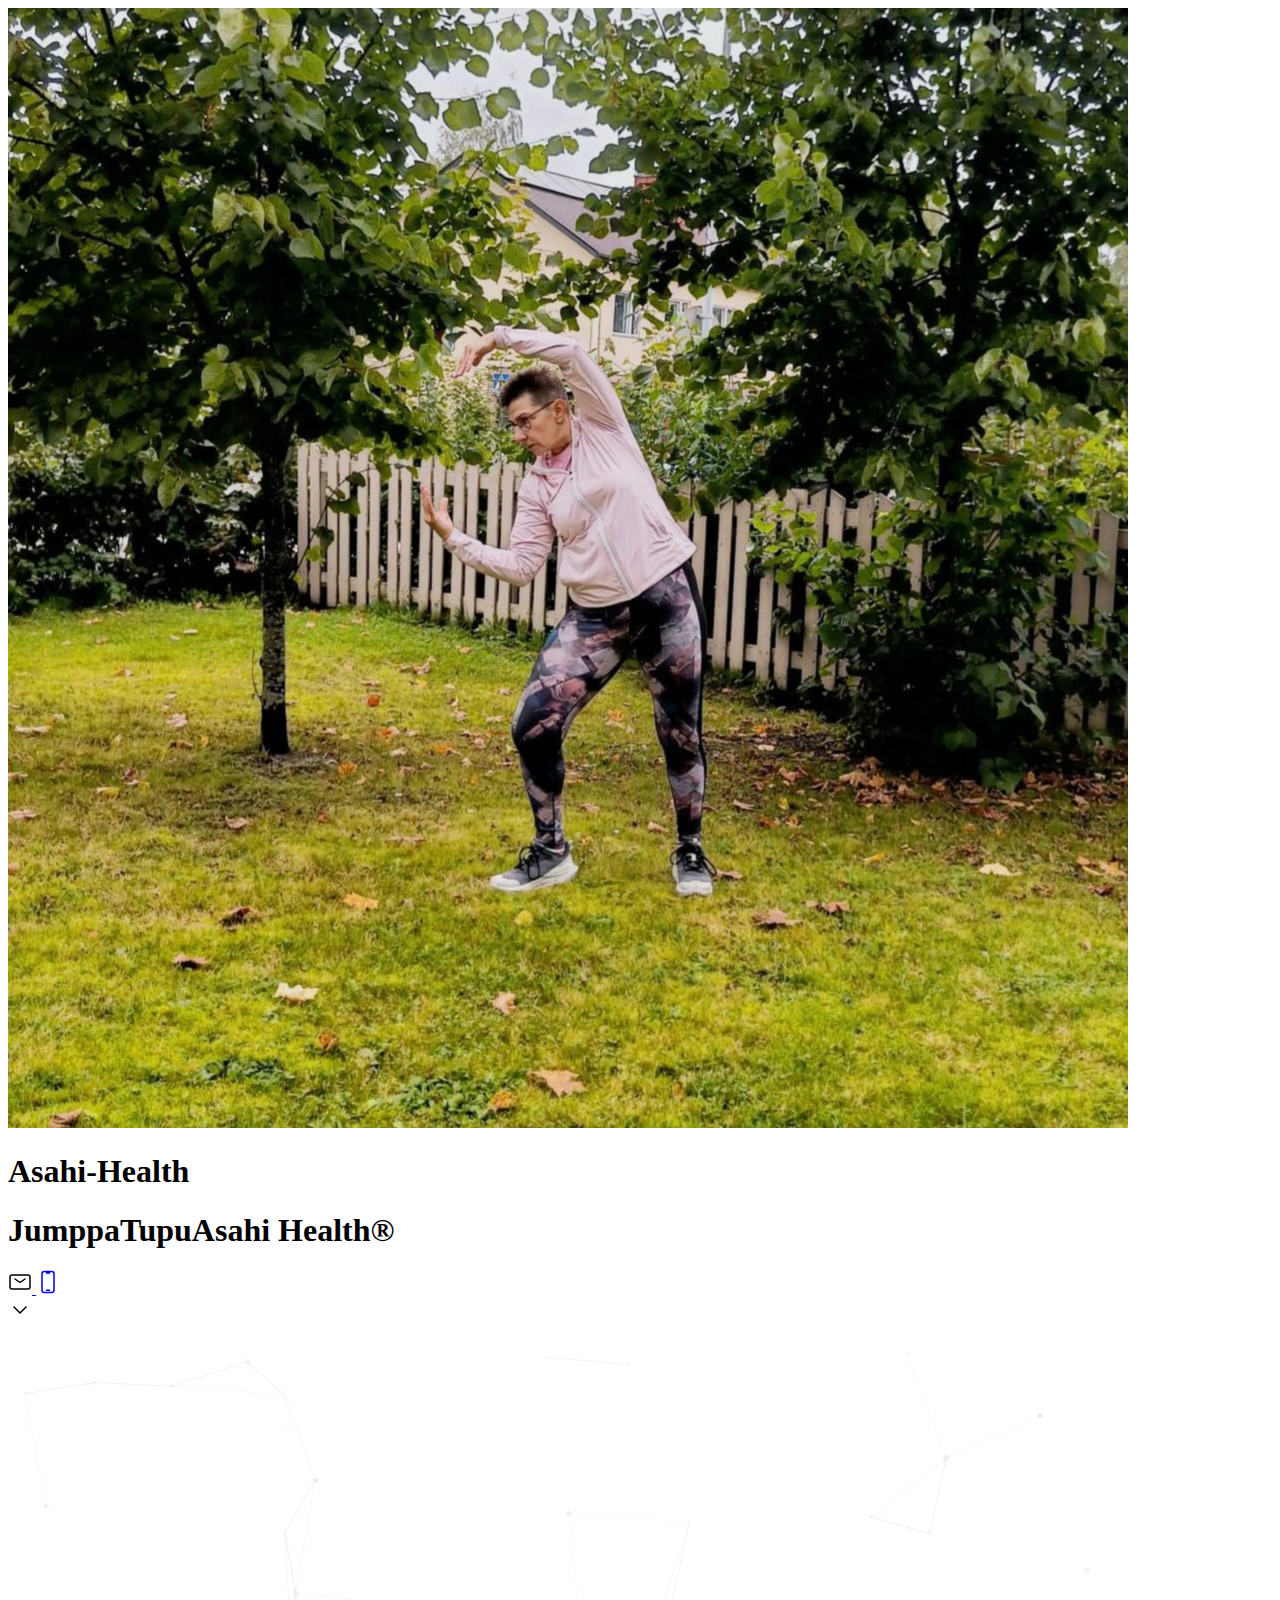
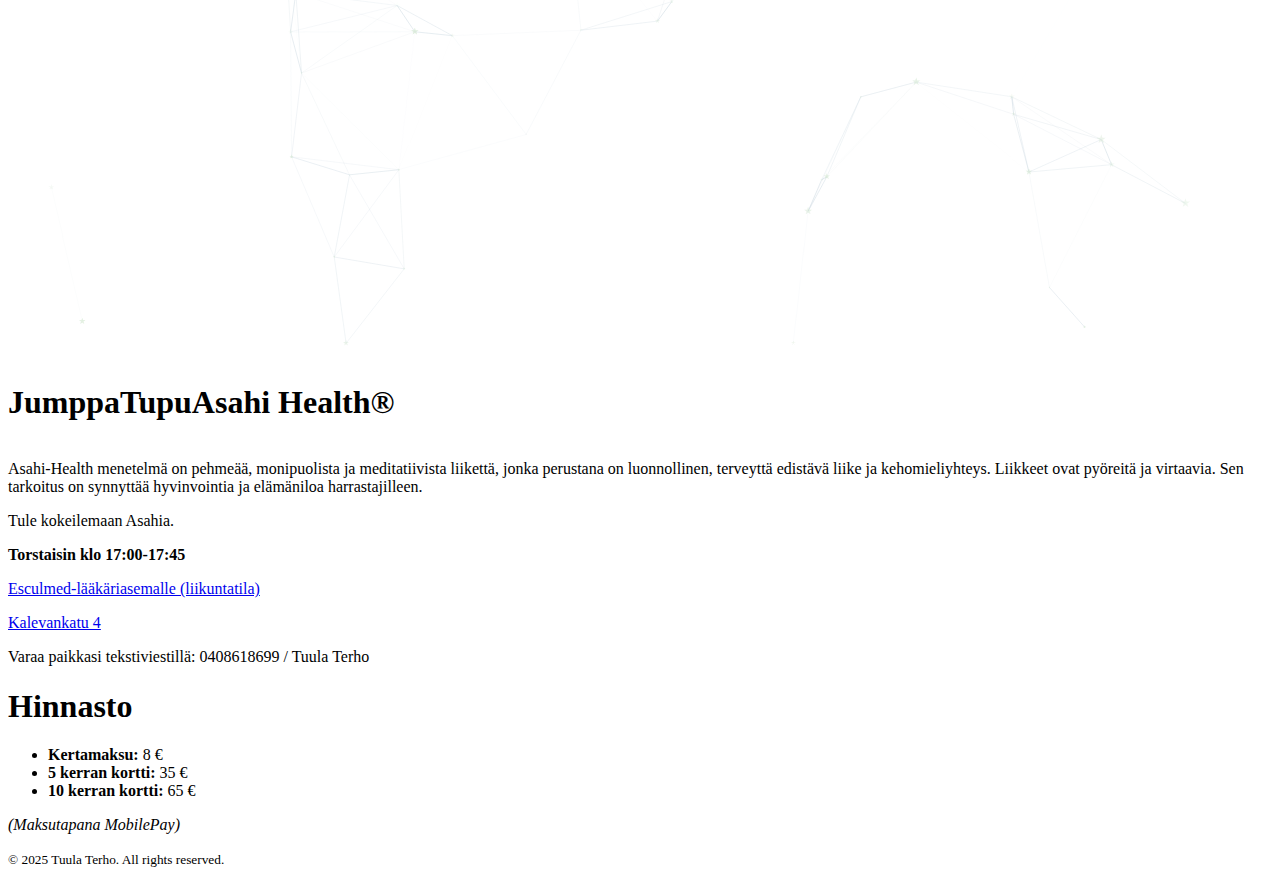
<file: index.html>
<!DOCTYPE html>
<html lang="en">

<head>
  <meta charset="UTF-8">
  <meta name="viewport" content="width=device-width, initial-scale=1.0">

  <title>
    
    Asahi-Health
    
  </title>

  <link rel="stylesheet" href="https://www.jumppatupu.fi/assets/css/bootstrap.min.css">
  <link rel="stylesheet" href="https://www.jumppatupu.fi/assets/css/open-color.min.css">
  <link rel="stylesheet" href="https://www.jumppatupu.fi/assets/css/syntax.css">
  <link rel="stylesheet" href="https://www.jumppatupu.fi/assets/css/styles.min.css">
  <link rel="apple-touch-icon" sizes="180x180" href="https://www.jumppatupu.fi/assets/apple-touch-icon.png">
  <link rel="icon" type="image/png" sizes="32x32" href="https://www.jumppatupu.fi/assets/favicon-32x32.png">
  <link rel="icon" type="image/png" sizes="16x16" href="https://www.jumppatupu.fi/assets/favicon-16x16.png">
  <link rel="manifest" href="https://www.jumppatupu.fi/assets/site.webmanifest">
  <link rel="alternate" type="application/atom+xml" title="Asahi-Health" href="https://www.jumppatupu.fi/atom.xml">

  <!-- Begin Jekyll SEO tag v2.8.0 -->
<meta name="generator" content="Jekyll v3.10.0" />
<meta property="og:title" content="Home" />
<meta name="author" content="Tuula Terho" />
<meta property="og:locale" content="en_US" />
<meta name="description" content="JumppaTupuAsahi Health®" />
<meta property="og:description" content="JumppaTupuAsahi Health®" />
<link rel="canonical" href="https://www.jumppatupu.fi/" />
<meta property="og:url" content="https://www.jumppatupu.fi/" />
<meta property="og:site_name" content="Asahi-Health" />
<meta property="og:type" content="website" />
<meta name="twitter:card" content="summary" />
<meta property="twitter:title" content="Home" />
<script type="application/ld+json">
{"@context":"https://schema.org","@type":"WebSite","author":{"@type":"Person","name":"Tuula Terho"},"description":"JumppaTupuAsahi Health®","headline":"Home","name":"Asahi-Health","url":"https://www.jumppatupu.fi/"}</script>
<!-- End Jekyll SEO tag -->

</head>


<body>

  <div id="particles-js" class="fullscreen">
  <div class="jumbotron text-center">
    
    <img class="particles-photo" src="assets/files/jumppatupu.JPG" />
    
    <h1 class="particles-title">Asahi-Health</h1>
    <h1 class="particles-subtitle">JumppaTupuAsahi Health®</h1>
    <div class="nowrap">
      
      
      
      
      
      
      
      
      
      
      
      <a class="particles-icon" href="mailto:tupuankka50@gmail.com"><svg width="24px" height="24px" stroke-width="1.5" viewBox="0 0 24 24" fill="none" xmlns="http://www.w3.org/2000/svg" color="#000000"><path d="M7 9l5 3.5L17 9" stroke="#000000" stroke-width="1.5" stroke-linecap="round" stroke-linejoin="round"></path><path d="M2 17V7a2 2 0 012-2h16a2 2 0 012 2v10a2 2 0 01-2 2H4a2 2 0 01-2-2z" stroke="#000000" stroke-width="1.5"></path></svg>
</a>
      
      
      <a class="particles-icon" href="tel:+358408618699">
    <svg width="24px" height="24px" xmlns="http://www.w3.org/2000/svg" fill="none" viewBox="0 0 24 24" stroke-width="1.5" stroke="currentColor" class="size-6">
        <path stroke-linecap="round" stroke-linejoin="round" d="M10.5 1.5H8.25A2.25 2.25 0 0 0 6 3.75v16.5a2.25 2.25 0 0 0 2.25 2.25h7.5A2.25 2.25 0 0 0 18 20.25V3.75a2.25 2.25 0 0 0-2.25-2.25H13.5m-3 0V3h3V1.5m-3 0h3m-3 18.75h3" />
    </svg>
</a>
    </div>
  </div>
  <div class="particles-scroll">
    <a class="particles-icon" href="#scroll"><svg width="24px" height="24px" stroke-width="1.5" viewBox="0 0 24 24" fill="none" xmlns="http://www.w3.org/2000/svg" color="#000000"><path d="M6 9l6 6 6-6" stroke="#000000" stroke-width="1.5" stroke-linecap="round" stroke-linejoin="round"></path></svg>
</a>
  </div>
</div>

  

  <div class="container">
    <div class="row justify-content-center">
      <div class="col col-sm-10 col-md-8 col-lg-6">
        <article id="home">
  <div id="scroll" class="toggle-bar">
  <a id="theme-toggle" class="toggle-icon" onclick="modeSwitcher()"></a>
</div>

  <main>
    <h1 id="jumppatupuasahi-health">JumppaTupuAsahi Health®</h1>

<p><br />
Asahi-Health menetelmä on pehmeää, monipuolista ja meditatiivista liikettä, jonka perustana on luonnollinen, terveyttä edistävä liike ja kehomieliyhteys. Liikkeet ovat pyöreitä ja virtaavia. Sen tarkoitus on synnyttää hyvinvointia ja elämäniloa harrastajilleen.</p>

<p>Tule kokeilemaan Asahia.</p>

<p><strong>Torstaisin klo 17:00-17:45</strong></p>

<p><a href="https://esculmed.fi/">Esculmed-lääkäriasemalle (liikuntatila)</a></p>

<p><a href="https://maps.google.com/?q=Kalevankatu+4,+40100+Jyv%C3%A4skyl%C3%A4">Kalevankatu 4</a></p>

<p>Varaa paikkasi tekstiviestillä: 0408618699 / Tuula Terho</p>

<h1 id="hinnasto">Hinnasto</h1>
<ul>
  <li><strong>Kertamaksu:</strong> 8 €</li>
  <li><strong>5 kerran kortti:</strong> 35 €</li>
  <li><strong>10 kerran kortti:</strong> 65 €</li>
</ul>

<p><em>(Maksutapana MobilePay)</em></p>

<div class="archive">
  
</div>


  </main>
  <footer>
  <small>&copy; <time datetime="2025-10-06T17:10:07+00:00">2025</time>
    Tuula Terho. All rights reserved.</small>
</footer>

</article>

      </div>
    </div>
  </div>
  <script src="https://www.jumppatupu.fi/assets/js/bootstrap.min.js"></script>
  
  <script src="https://www.jumppatupu.fi/assets/js/darkmode.js"></script>
  
  
  <script src="assets/js/particles.min.js"></script>
  <script src="assets/js/main.js"></script>
  
</body>

</html>
</file>
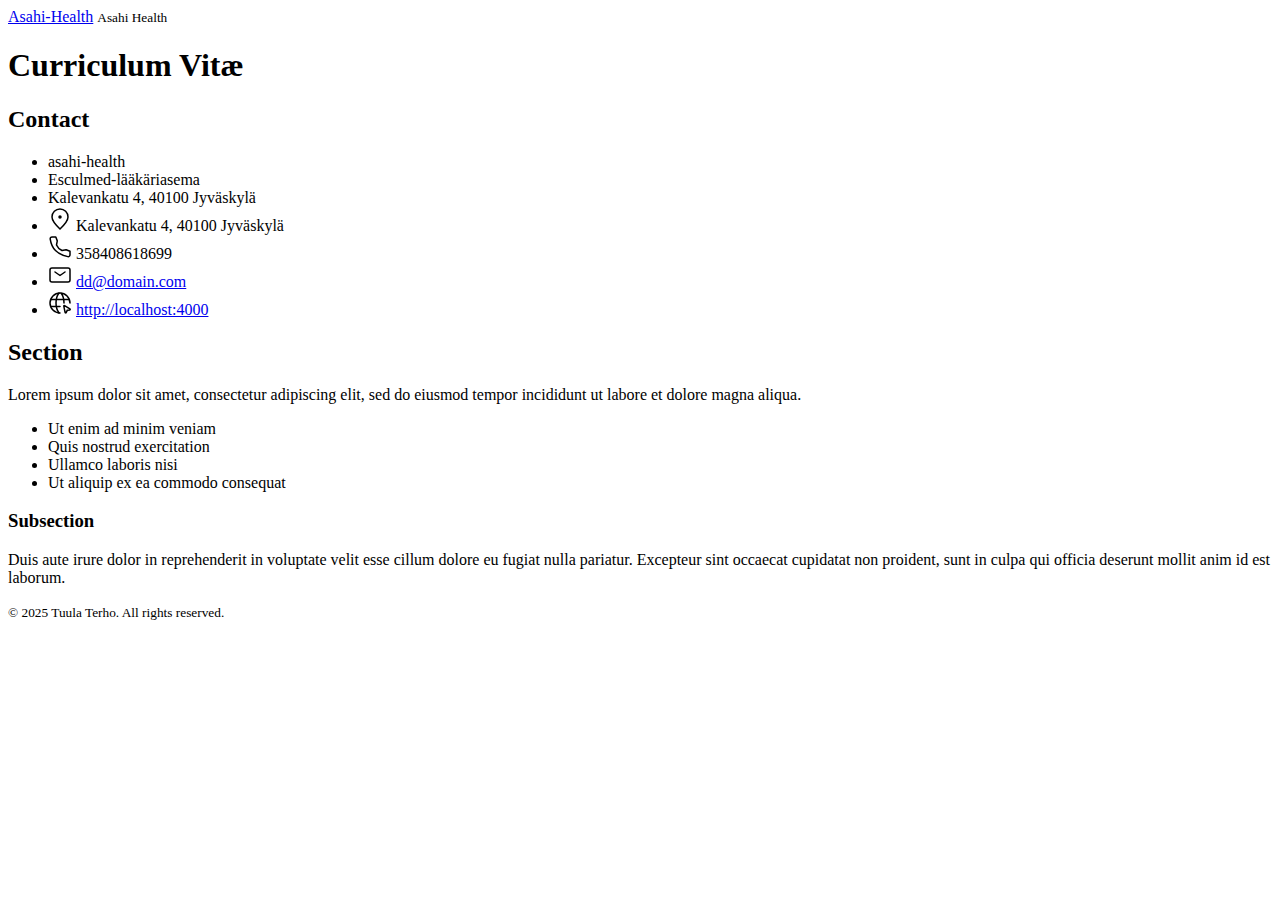
<file: cv/index.html>
<!DOCTYPE html>
<html lang="en">

<head>
  <meta charset="UTF-8">
  <meta name="viewport" content="width=device-width, initial-scale=1.0">

  <title>
    
    Asahi-Health &middot; CV
    
  </title>

  <link rel="stylesheet" href="http://localhost:4000/assets/css/bootstrap.min.css">
  <link rel="stylesheet" href="http://localhost:4000/assets/css/open-color.min.css">
  <link rel="stylesheet" href="http://localhost:4000/assets/css/syntax.css">
  <link rel="stylesheet" href="http://localhost:4000/assets/css/styles.min.css">
  <link rel="apple-touch-icon" sizes="180x180" href="http://localhost:4000/assets/apple-touch-icon.png">
  <link rel="icon" type="image/png" sizes="32x32" href="http://localhost:4000/assets/favicon-32x32.png">
  <link rel="icon" type="image/png" sizes="16x16" href="http://localhost:4000/assets/favicon-16x16.png">
  <link rel="manifest" href="http://localhost:4000/assets/site.webmanifest">
  <link rel="alternate" type="application/atom+xml" title="Asahi-Health" href="http://localhost:4000/atom.xml">

  <!-- Begin Jekyll SEO tag v2.8.0 -->
<meta name="generator" content="Jekyll v3.10.0" />
<meta property="og:title" content="CV" />
<meta name="author" content="Tuula Terho" />
<meta property="og:locale" content="en_US" />
<meta name="description" content="JumppaTupuAsahi Health®" />
<meta property="og:description" content="JumppaTupuAsahi Health®" />
<link rel="canonical" href="http://localhost:4000/cv/" />
<meta property="og:url" content="http://localhost:4000/cv/" />
<meta property="og:site_name" content="Asahi-Health" />
<meta property="og:type" content="website" />
<meta name="twitter:card" content="summary" />
<meta property="twitter:title" content="CV" />
<script type="application/ld+json">
{"@context":"https://schema.org","@type":"WebPage","author":{"@type":"Person","name":"Tuula Terho"},"description":"JumppaTupuAsahi Health®","headline":"CV","url":"http://localhost:4000/cv/"}</script>
<!-- End Jekyll SEO tag -->

</head>


<body>

  
  

  <div class="container">
    <div class="row justify-content-center">
      <div class="col col-sm-10 col-md-8 col-lg-6">
        <article id="cv">
  <header>
  <div>
    <a class="site-title" href="http://localhost:4000">Asahi-Health</a>
    <small>
      
      Asahi Health
      
    </small>
  </div>
  <a id="theme-toggle" class="toggle-icon" onclick="modeSwitcher()"></a>
</header>

  <main>
    <h1 id="curriculum-vitæ">Curriculum Vitæ</h1>

<div class="contact">
  <h2>Contact</h2>
  <ul>
    
    
    <li>asahi-health</li>
    
    <li>Esculmed-lääkäriasema</li>
    
    <li>Kalevankatu 4, 40100 Jyväskylä</li>
    
    
    
    <li><span class="li-icon"><svg width="24px" height="24px" stroke-width="1.5" viewBox="0 0 24 24" fill="none" xmlns="http://www.w3.org/2000/svg" color="#000000"><path d="M20 10c0 4.418-8 12-8 12s-8-7.582-8-12a8 8 0 1116 0z" stroke="#000000" stroke-width="1.5"></path><path d="M12 11a1 1 0 100-2 1 1 0 000 2z" fill="#000000" stroke="#000000" stroke-width="1.5" stroke-linecap="round" stroke-linejoin="round"></path></svg>
</span><span>Kalevankatu 4, 40100 Jyväskylä</span></li>
    
    
    <li><span class="li-icon"><svg width="24px" height="24px" stroke-width="1.5" viewBox="0 0 24 24" fill="none" xmlns="http://www.w3.org/2000/svg" color="#000000"><path d="M18.118 14.702L14 15.5c-2.782-1.396-4.5-3-5.5-5.5l.77-4.13L7.815 2H4.064c-1.128 0-2.016.932-1.847 2.047.42 2.783 1.66 7.83 5.283 11.453 3.805 3.805 9.286 5.456 12.302 6.113 1.165.253 2.198-.655 2.198-1.848v-3.584l-3.882-1.479z" stroke="#000000" stroke-width="1.5" stroke-linecap="round" stroke-linejoin="round"></path></svg>
</span><span>358408618699</span></li>
    
    
    <li><span class="li-icon"><svg width="24px" height="24px" stroke-width="1.5" viewBox="0 0 24 24" fill="none" xmlns="http://www.w3.org/2000/svg" color="#000000"><path d="M7 9l5 3.5L17 9" stroke="#000000" stroke-width="1.5" stroke-linecap="round" stroke-linejoin="round"></path><path d="M2 17V7a2 2 0 012-2h16a2 2 0 012 2v10a2 2 0 01-2 2H4a2 2 0 01-2-2z" stroke="#000000" stroke-width="1.5"></path></svg>
</span><a href="mailto:dd@domain.com">dd@domain.com</a></li>
    
    <li><span class="li-icon"><svg width="24px" height="24px" stroke-width="1.5" viewBox="0 0 24 24" fill="none" xmlns="http://www.w3.org/2000/svg" color="#000000"><path d="M22 12c0-5.523-4.477-10-10-10S2 6.477 2 12s4.477 10 10 10M13 2.05S16 6 16 12" stroke="#000000" stroke-width="1.5" stroke-linecap="round" stroke-linejoin="round"></path><path d="M11 21.95S8 18 8 12c0-6 3-9.95 3-9.95M2.63 15.5H12M2.63 8.5h18.74" stroke="#000000" stroke-width="1.5" stroke-linecap="round" stroke-linejoin="round"></path><path clip-rule="evenodd" d="M21.879 17.917c.494.304.463 1.043-.045 1.101l-2.567.291-1.151 2.312c-.228.459-.933.234-1.05-.334l-1.255-6.116c-.099-.48.333-.782.75-.525l5.318 3.271z" stroke="#000000" stroke-width="1.5"></path></svg>
</span><a href="http://localhost:4000">http://localhost:4000</a></li>
  </ul>
</div>

<h2 id="section">Section</h2>

<p>Lorem ipsum dolor sit amet, consectetur adipiscing elit, sed do eiusmod tempor incididunt ut labore et dolore magna aliqua.</p>

<ul>
  <li>Ut enim ad minim veniam</li>
  <li>Quis nostrud exercitation</li>
  <li>Ullamco laboris nisi</li>
  <li>Ut aliquip ex ea commodo consequat</li>
</ul>

<h3 id="subsection">Subsection</h3>

<p>Duis aute irure dolor in reprehenderit in voluptate velit esse cillum dolore eu fugiat nulla pariatur. Excepteur sint occaecat cupidatat non proident, sunt in culpa qui officia deserunt mollit anim id est laborum.</p>

  </main>
  <footer>
  <small>&copy; <time datetime="2025-10-02T19:09:54+00:00">2025</time>
    Tuula Terho. All rights reserved.</small>
</footer>

</article>

      </div>
    </div>
  </div>
  <script src="http://localhost:4000/assets/js/bootstrap.min.js"></script>
  
  <script src="http://localhost:4000/assets/js/darkmode.js"></script>
  
  
</body>

</html>
</file>
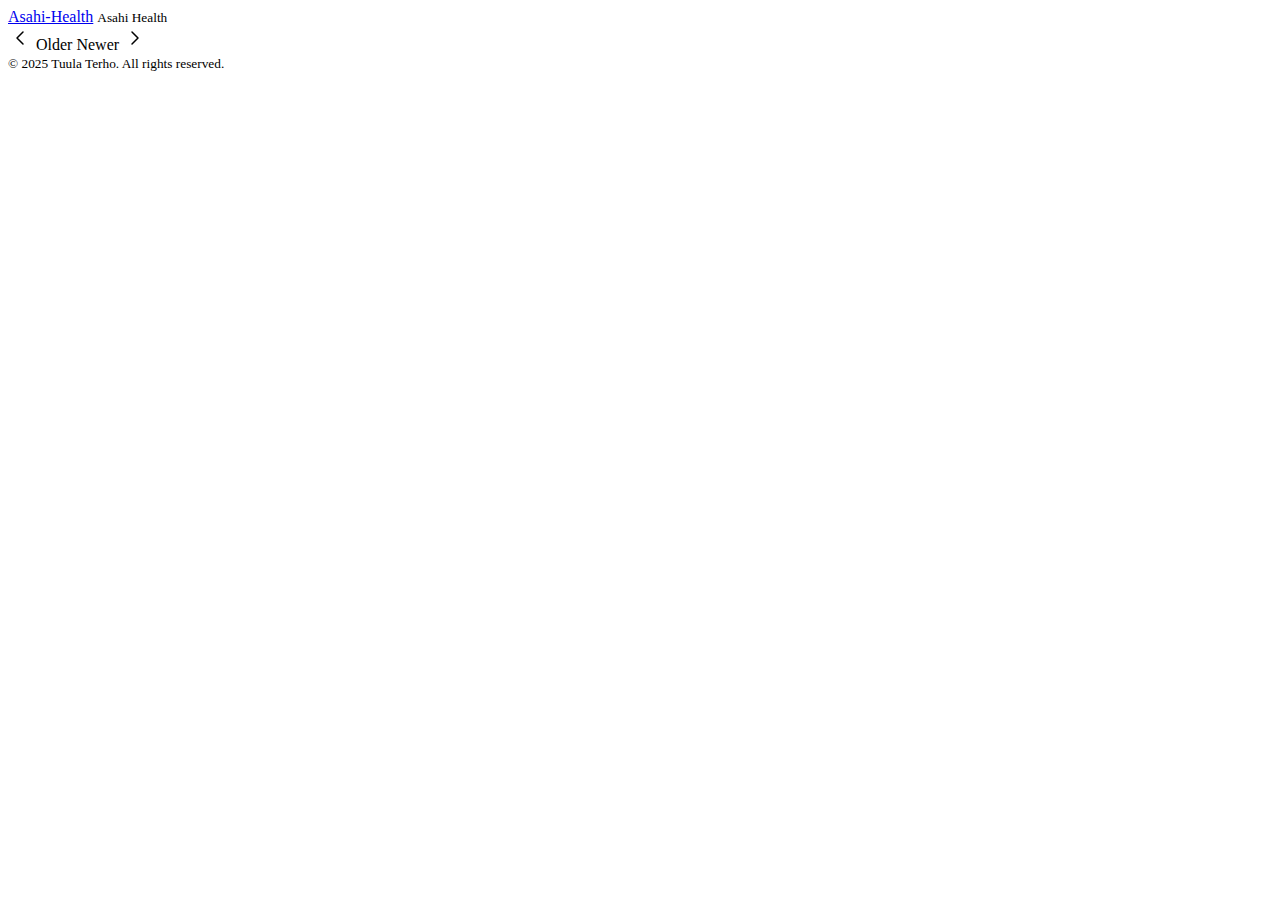
<file: posts/index.html>
<!DOCTYPE html>
<html lang="en">

<head>
  <meta charset="UTF-8">
  <meta name="viewport" content="width=device-width, initial-scale=1.0">

  <title>
    
    Asahi-Health &middot; Posts
    
  </title>

  <link rel="stylesheet" href="http://localhost:4000/assets/css/bootstrap.min.css">
  <link rel="stylesheet" href="http://localhost:4000/assets/css/open-color.min.css">
  <link rel="stylesheet" href="http://localhost:4000/assets/css/syntax.css">
  <link rel="stylesheet" href="http://localhost:4000/assets/css/styles.min.css">
  <link rel="apple-touch-icon" sizes="180x180" href="http://localhost:4000/assets/apple-touch-icon.png">
  <link rel="icon" type="image/png" sizes="32x32" href="http://localhost:4000/assets/favicon-32x32.png">
  <link rel="icon" type="image/png" sizes="16x16" href="http://localhost:4000/assets/favicon-16x16.png">
  <link rel="manifest" href="http://localhost:4000/assets/site.webmanifest">
  <link rel="alternate" type="application/atom+xml" title="Asahi-Health" href="http://localhost:4000/atom.xml">

  <!-- Begin Jekyll SEO tag v2.8.0 -->
<meta name="generator" content="Jekyll v3.10.0" />
<meta property="og:title" content="Posts" />
<meta name="author" content="Tuula Terho" />
<meta property="og:locale" content="en_US" />
<meta name="description" content="JumppaTupuAsahi Health®" />
<meta property="og:description" content="JumppaTupuAsahi Health®" />
<link rel="canonical" href="http://localhost:4000/posts/" />
<meta property="og:url" content="http://localhost:4000/posts/" />
<meta property="og:site_name" content="Asahi-Health" />
<meta property="og:type" content="website" />
<meta name="twitter:card" content="summary" />
<meta property="twitter:title" content="Posts" />
<script type="application/ld+json">
{"@context":"https://schema.org","@type":"WebPage","author":{"@type":"Person","name":"Tuula Terho"},"description":"JumppaTupuAsahi Health®","headline":"Posts","url":"http://localhost:4000/posts/"}</script>
<!-- End Jekyll SEO tag -->

</head>


<body>

  
  

  <div class="container">
    <div class="row justify-content-center">
      <div class="col col-sm-10 col-md-8 col-lg-6">
        <article>
  <header>
  <div>
    <a class="site-title" href="http://localhost:4000">Asahi-Health</a>
    <small>
      
      Asahi Health
      
    </small>
  </div>
  <a id="theme-toggle" class="toggle-icon" onclick="modeSwitcher()"></a>
</header>

  <main>
    <div>
  
</div>

<div class="pagination">
  
  <span class="pagination-item older"><svg width="24px" height="24px" stroke-width="1.5" viewBox="0 0 24 24" fill="none" xmlns="http://www.w3.org/2000/svg" color="#000000"><path d="M15 6l-6 6 6 6" stroke="#000000" stroke-width="1.5" stroke-linecap="round" stroke-linejoin="round"></path></svg>
 Older</span>
  
  
  <span class="pagination-item newer">Newer <svg width="24px" height="24px" stroke-width="1.5" viewBox="0 0 24 24" fill="none" xmlns="http://www.w3.org/2000/svg" color="#000000"><path d="M9 6l6 6-6 6" stroke="#000000" stroke-width="1.5" stroke-linecap="round" stroke-linejoin="round"></path></svg>
</span>
  
</div>


  </main>
  <footer>
  <small>&copy; <time datetime="2025-10-02T19:09:54+00:00">2025</time>
    Tuula Terho. All rights reserved.</small>
</footer>

</article>

      </div>
    </div>
  </div>
  <script src="http://localhost:4000/assets/js/bootstrap.min.js"></script>
  
  <script src="http://localhost:4000/assets/js/darkmode.js"></script>
  
  
</body>

</html>
</file>
